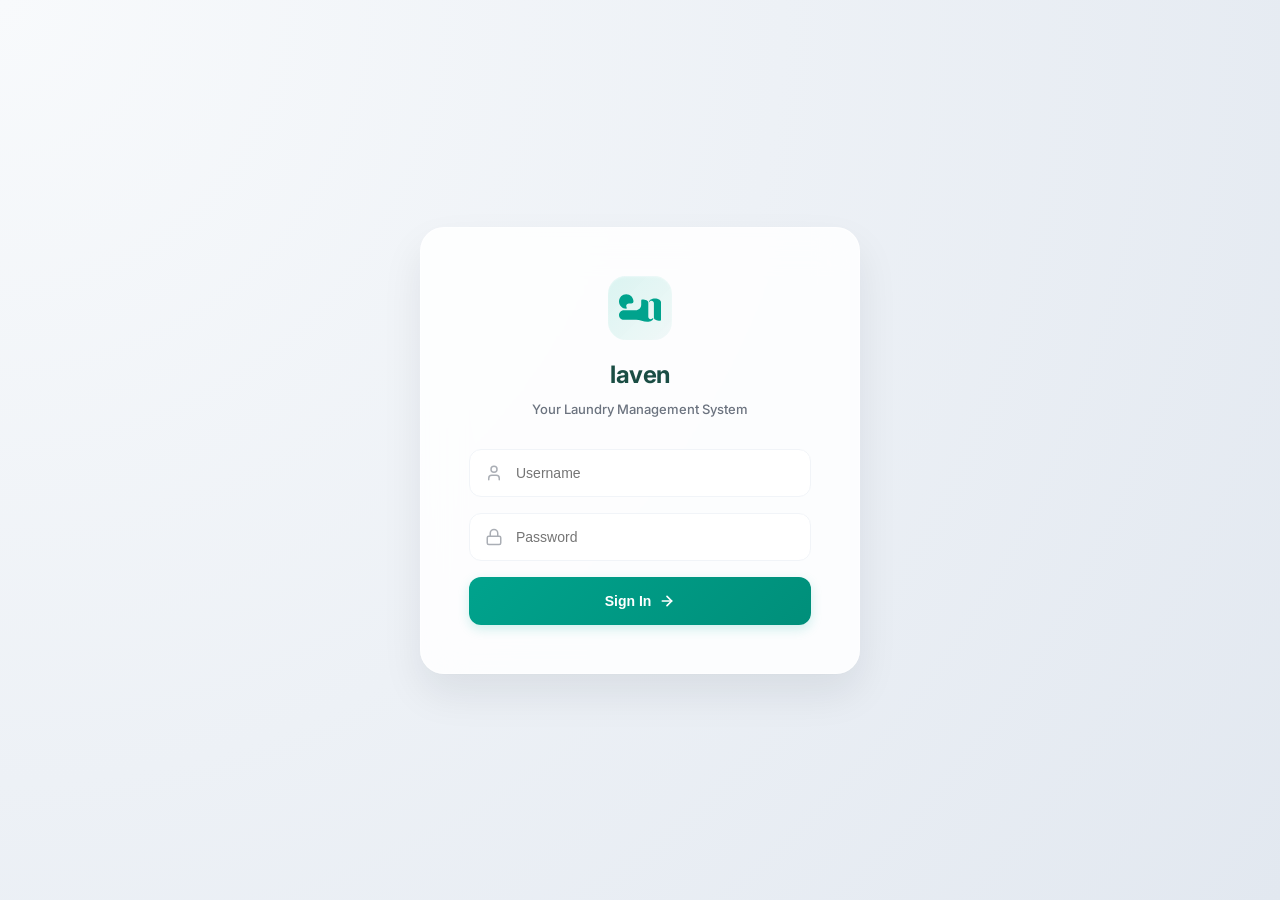
<file: gui/index.html>
<!DOCTYPE html>
<html lang="en">

<head>
    <meta charset="UTF-8">
    <meta name="viewport" content="width=device-width, initial-scale=1.0">
    <title>laven</title>

    <!-- 
        STYLING & THEME 
        Core CSS architecture split for maintainability.
    -->
    <link rel="stylesheet" href="css/globals.css">
    <link rel="stylesheet" href="css/layout.css">
    <link rel="stylesheet" href="css/dashboard.css">
    <link rel="stylesheet" href="css/modals.css">
    <link rel="stylesheet" href="css/tables.css">

    <!-- 
        EXTERNAL RESOURCES (FONTS & ICONS)
        To run offline:
        1. Download fonts in globals.css instructions.
        2. Download Lucide Icons: https://unpkg.com/lucide@latest/dist/lucide.min.js
        3. Replace CDN link with local path: <script src="gui/js/lucide.min.js"></script>
    -->
    <!-- Localized Assets for 100% Offline Capability -->
    <script src="assets/js/lucide.min.js"></script>
    <script>
        // Fallback if CDN fails
        if (!window.lucide) {
            console.error('Lucide CDN failed to load');
            // Create simple icon fallbacks
            window.lucide = {
                createIcons: () => {
                    console.log('Using icon fallbacks');
                    document.querySelectorAll('[data-lucide]').forEach(el => {
                        const iconName = el.getAttribute('data-lucide');
                        el.innerHTML = getIconFallback(iconName);
                    });
                }
            };
        }

        function getIconFallback(name) {
            const fallbacks = {
                'layout-dashboard': '📊',
                'shopping-bag': '🛍️',
                'badge-plus': '➕',
                'users': '👥',
                'id-card': '🆔',
                'circle-dollar-sign': '💰',
                'plus': '+',
                'edit-2': '✏️',
                'trash-2': '🗑️',
                'chevron-left': '←',
                'chevron-down': '↓'
            };
            return fallbacks[name] || '•';
        }
    </script>
</head>

<body>
    <div class="app-container">
        <!-- Sidebar -->
        <aside class="sidebar" id="sidebar">
            <div class="logo-section">
                <div class="logo-group">
                    <div class="logo-icon" style="background: none; border-radius: 0; min-width: 32px; width: 32px; height: 21px; display: flex; align-items: center; justify-content: center;">
                        <svg width="32" height="21" viewBox="0 0 87 57" fill="none" xmlns="http://www.w3.org/2000/svg" style="width: 100%; height: auto;">
                            <path d="M48.2061 11C55.1093 11.0001 60.7057 13.702 60.7061 17.0352C60.7061 17.2391 60.6842 17.4404 60.6429 17.639C60.6358 17.6732 60.6473 17.7085 60.674 17.731C60.6946 17.7485 60.7061 17.7742 60.7061 17.8012V46.5566C60.7062 49.399 63.0102 51.7029 65.8525 51.7031C67.6535 51.7031 69.2387 50.7783 70.1585 49.3776C70.4029 49.0055 71 49.0508 71 49.4961C71 53.6402 65.4036 57 58.5 57C50.8194 57 43.0461 53 35.3655 53H10C4.47715 53 0 48.5228 0 43C0 37.4772 4.47715 33 10 33H34.5784C40.8864 33 46 27.8864 46 21.5784V13.3055C46 12.0561 46.9567 11 48.2061 11ZM74.5 9C81.4036 9 87 12.4328 87 16.667C87 17.2227 86.9751 17.7808 86.9948 18.3362C86.9982 18.433 87 18.5303 87 18.6279V52.6924C87 53.9425 86.044 55 84.7939 55C77.8904 55 72.2939 52.2388 72.2939 48.833C72.294 48.6355 72.3135 48.4403 72.3506 48.2477C72.3564 48.2177 72.346 48.1869 72.3226 48.1673C72.3042 48.1518 72.2939 48.1288 72.2939 48.1047V18.5586C72.2938 15.7162 69.9898 13.4123 67.1475 13.4121C64.961 13.4121 63.0928 14.7752 62.3469 16.6982C62.2753 16.8828 62 16.865 62 16.667C62 12.4328 67.5964 9 74.5 9ZM15 0C23.2843 0 30 6.71573 30 15C30 17.3919 27.8022 19 25.4103 19H20.5C17.4624 19 15 21.4624 15 24.5C15 25.5654 15.3031 26.5597 15.8277 27.4017C16.3966 28.3148 16.0758 30 15 30C6.71573 30 0 23.2843 0 15C0 6.71573 6.71573 0 15 0Z" fill="var(--primary, #005234)"/>
                        </svg>
                    </div>
                    <h1 class="logo-text">laven</h1>
                </div>
                <button class="sidebar-toggle"
                    onclick="document.getElementById('sidebar').classList.toggle('collapsed')">
                    <i data-lucide="chevron-left"></i>
                </button>
            </div>

            <nav class="nav-menu">
                <a href="#" class="nav-item active" onclick="loadView('dashboard', this)">
                    <i data-lucide="layout-dashboard"></i>
                    <span class="nav-label">Dashboard</span>
                    <div class="tooltip">Dashboard</div>
                </a>
                <a href="#" class="nav-item" onclick="loadView('orders', this)">
                    <i data-lucide="shopping-bag"></i>
                    <span class="nav-label">Orders</span>
                    <div class="tooltip">Orders</div>
                </a>
                <a href="#" class="nav-item" onclick="loadView('services', this)">
                    <i data-lucide="badge-plus"></i>
                    <span class="nav-label">Services & Add-ons</span>
                    <div class="tooltip">Services</div>
                </a>
                <a href="#" class="nav-item" onclick="loadView('customers', this)">
                    <i data-lucide="users"></i>
                    <span class="nav-label">Customers</span>
                    <div class="tooltip">Customers</div>
                </a>
                <a href="#" class="nav-item" onclick="loadView('employees', this)">
                    <i data-lucide="id-card"></i>
                    <span class="nav-label">Employees</span>
                    <div class="tooltip">Employees</div>
                </a>
                <a href="#" class="nav-item" onclick="loadView('revenue', this)">
                    <i data-lucide="circle-dollar-sign"></i>
                    <span class="nav-label">Revenue</span>
                    <div class="tooltip">Revenue & Payments</div>
                </a>
            </nav>
            <div class="sidebar-footer" style="margin-top: auto; padding: 0 16px;">
                <a href="#" id="sidebarResetBtn" class="nav-item reset-btn-item" onclick="triggerDatabaseReset()" style="display: none; gap: 12px; color: var(--danger); transition: all 0.2s ease;">
                    <i data-lucide="rotate-ccw" style="color: var(--danger);"></i>
                    <span class="nav-label" style="color: var(--danger); font-weight: 600;">Reset Database</span>
                    <div class="tooltip" style="background: var(--danger); color: white;">Reset Database</div>
                </a>
            </div>
        </aside>

        <!-- Main Content -->
        <main class="main-content">
            <!-- Header -->
            <header class="header">
                <div class="user-profile" id="userProfileDropdownTrigger" onclick="toggleProfileDropdown(event)"
                    style="position: relative; cursor: pointer; user-select: none;">
                    <img src="data:image/svg+xml;utf8,&lt;svg xmlns='http://www.w3.org/2000/svg' viewBox='0 0 100 100'&gt;&lt;circle cx='50' cy='50' r='50' fill='%2300A38D'/&gt;&lt;text x='50' y='58' font-family='sans-serif' font-size='44' font-weight='700' fill='%23ffffff' text-anchor='middle' dominant-baseline='middle'&gt;A&lt;/text&gt;&lt;/svg&gt;"
                        alt="Avatar" class="avatar" id="headerAvatar">
                    <span class="user-name" id="headerUsername">Sean Gabor</span>
                    <i data-lucide="chevron-down" id="headerChevron"></i>

                    <!-- Profile dropdown -->
                    <div id="profileDropdown" class="profile-dropdown"
                        style="display: none; position: absolute; top: calc(100% + 10px); right: 0; background: #ffffff; border-radius: 12px; border: 1px solid var(--border-color); box-shadow: var(--shadow-md); padding: 6px; min-width: 160px; z-index: 999999;">
                        <div class="profile-dropdown-user-info"
                            style="padding: 10px 12px 6px; display: flex; flex-direction: column; gap: 2px;">
                            <span class="profile-dropdown-role" id="dropdownRoleText"
                                style="font-size: 11px; font-weight: 600; text-transform: uppercase; color: var(--primary); letter-spacing: 0.5px;">Owner</span>
                        </div>
                        <div style="height: 1px; background: var(--border-color); margin: 6px 0;"></div>
                        <button class="profile-dropdown-item logout" onclick="triggerAppLogout(event)"
                            style="width: 100%; border: none; background: none; display: flex; align-items: center; gap: 8px; padding: 10px 12px; font-size: 12px; font-weight: 500; color: #f43f5e; border-radius: 8px; cursor: pointer; text-align: left; transition: background 0.2s;">
                            <i data-lucide="log-out" style="width: 14px; height: 14px; stroke-width: 2.5;"></i>
                            Sign Out
                        </button>
                    </div>
                </div>
            </header>

            <!-- Dynamic Content Box -->
            <div id="view-container">
                <!-- gui/views/*.html loads here -->
            </div>
        </main>
    </div>

    <!-- Login Portal Overlay -->
    <div id="login-overlay"
        style="display: none; position: fixed; inset: 0; background: radial-gradient(circle at top left, #f8fafc, #e2e8f0); z-index: 9999999; display: flex; align-items: center; justify-content: center; font-family: inherit;">
        <div class="login-box-container"
            style="background: rgba(255, 255, 255, 0.85); backdrop-filter: blur(20px); -webkit-backdrop-filter: blur(20px); border: 1px solid rgba(255, 255, 255, 0.5); padding: 48px; border-radius: 24px; box-shadow: 0 20px 40px rgba(15, 23, 42, 0.08), 0 1px 3px rgba(15, 23, 42, 0.02); width: 100%; max-width: 440px; display: flex; flex-direction: column; gap: 32px; text-align: center; animation: fadeIn 0.4s ease forwards;">

            <div class="login-header-group"
                style="display: flex; flex-direction: column; align-items: center; gap: 12px;">
                <div class="login-sparkle-glow"
                    style="width: 64px; height: 64px; border-radius: 18px; background: linear-gradient(135deg, rgba(20, 184, 166, 0.15), rgba(13, 148, 136, 0.05)); display: flex; align-items: center; justify-content: center; box-shadow: inset 0 1px 2px rgba(255,255,255,0.4); margin-bottom: 8px;">
                    <svg width="42" height="28" viewBox="0 0 87 57" fill="none" xmlns="http://www.w3.org/2000/svg">
                        <path d="M48.2061 11C55.1093 11.0001 60.7057 13.702 60.7061 17.0352C60.7061 17.2391 60.6842 17.4404 60.6429 17.639C60.6358 17.6732 60.6473 17.7085 60.674 17.731C60.6946 17.7485 60.7061 17.7742 60.7061 17.8012V46.5566C60.7062 49.399 63.0102 51.7029 65.8525 51.7031C67.6535 51.7031 69.2387 50.7783 70.1585 49.3776C70.4029 49.0055 71 49.0508 71 49.4961C71 53.6402 65.4036 57 58.5 57C50.8194 57 43.0461 53 35.3655 53H10C4.47715 53 0 48.5228 0 43C0 37.4772 4.47715 33 10 33H34.5784C40.8864 33 46 27.8864 46 21.5784V13.3055C46 12.0561 46.9567 11 48.2061 11ZM74.5 9C81.4036 9 87 12.4328 87 16.667C87 17.2227 86.9751 17.7808 86.9948 18.3362C86.9982 18.433 87 18.5303 87 18.6279V52.6924C87 53.9425 86.044 55 84.7939 55C77.8904 55 72.2939 52.2388 72.2939 48.833C72.294 48.6355 72.3135 48.4403 72.3506 48.2477C72.3564 48.2177 72.346 48.1869 72.3226 48.1673C72.3042 48.1518 72.2939 48.1288 72.2939 48.1047V18.5586C72.2938 15.7162 69.9898 13.4123 67.1475 13.4121C64.961 13.4121 63.0928 14.7752 62.3469 16.6982C62.2753 16.8828 62 16.865 62 16.667C62 12.4328 67.5964 9 74.5 9ZM15 0C23.2843 0 30 6.71573 30 15C30 17.3919 27.8022 19 25.4103 19H20.5C17.4624 19 15 21.4624 15 24.5C15 25.5654 15.3031 26.5597 15.8277 27.4017C16.3966 28.3148 16.0758 30 15 30C6.71573 30 0 23.2843 0 15C0 6.71573 6.71573 0 15 0Z" fill="var(--primary, #005234)"/>
                    </svg>
                </div>
                <h2
                    style="font-size: 24px; font-weight: 700; color: var(--text-heading); margin: 0; letter-spacing: -0.5px;">
                    laven</h2>
                <p style="font-size: 13px; font-weight: 500; color: var(--text-main); opacity: 0.7; margin: 0;">Your
                    Laundry Management System</p>
            </div>

            <div class="login-input-fields" style="display: flex; flex-direction: column; gap: 16px;">
                <div class="login-input-wrapper" style="position: relative; display: flex; align-items: center;">
                    <i data-lucide="user"
                        style="position: absolute; left: 16px; width: 18px; height: 18px; color: var(--text-main); opacity: 0.4;"></i>
                    <input type="text" id="loginUsername" placeholder="Username" autocomplete="off"
                        onkeypress="handleLoginEnter(event)"
                        style="width: 100%; height: 48px; border: 1px solid var(--border-color); border-radius: 12px; padding: 0 16px 0 46px; font-size: 14px; font-weight: 500; color: var(--text-heading); background: #ffffff; outline: none; transition: all 0.2s;">
                </div>
                <div class="login-input-wrapper" style="position: relative; display: flex; align-items: center;">
                    <i data-lucide="lock"
                        style="position: absolute; left: 16px; width: 18px; height: 18px; color: var(--text-main); opacity: 0.4;"></i>
                    <input type="password" id="loginPassword" placeholder="Password"
                        onkeypress="handleLoginEnter(event)"
                        style="width: 100%; height: 48px; border: 1px solid var(--border-color); border-radius: 12px; padding: 0 16px 0 46px; font-size: 14px; font-weight: 500; color: var(--text-heading); background: #ffffff; outline: none; transition: all 0.2s;">
                </div>
                <button class="btn-login-action" onclick="submitAppLogin()"
                    style="width: 100%; height: 48px; border: none; border-radius: 12px; background: linear-gradient(135deg, var(--primary), var(--primary-hover)); color: #ffffff; font-size: 14px; font-weight: 600; cursor: pointer; display: flex; align-items: center; justify-content: center; gap: 8px; box-shadow: 0 4px 12px rgba(20, 184, 166, 0.2); transition: all 0.2s;">
                    Sign In <i data-lucide="arrow-right" style="width: 16px; height: 16px; stroke-width: 2.5;"></i>
                </button>
            </div>
        </div>
    </div>

    <!-- Modals Container -->
    <div id="modal-container">
        <!-- Add Order Modal -->
        <div id="add-order-modal-mount"></div>
        <!-- View Order Modal -->
        <div id="view-order-modal-mount"></div>
        <!-- Customer Modal -->
        <div id="customer-modal-mount"></div>
        <!-- Employee Modal -->
        <div id="employee-modal-mount"></div>
        <!-- Update Status Modal -->
        <div id="update-status-modal-mount"></div>
        <!-- Payment Overview Modal -->
        <div id="payment-overview-modal-mount"></div>
        <!-- New Item Modal (Services & Addons) -->
        <div id="new-item-modal-mount"></div>
        <!-- Delete Confirm Modal -->
        <div id="delete-confirm-modal-mount"></div>
    </div>

    <script src="js/core/ui.js"></script>
    <script src="js/core/router.js"></script>
    <script src="js/views/dashboard.js"></script>
    <script src="js/views/orders.js"></script>
    <script src="js/views/customers.js"></script>
    <script src="js/views/employees.js"></script>
    <script src="js/views/services.js"></script>
    <script src="js/views/revenue.js"></script>
    <script src="js/main.js"></script>
</body>

</html>
</file>
<file: gui/css/globals.css>
:root {
    /* Brand Colors */
    --primary: #00A38D;
    --primary-hover: #008f7a;
    --primary-light: #E6F7F4;
    --primary-dark: #1A4D44;

    /* Layout Colors */
    --sidebar-bg: #FFFFFF;
    --main-bg: #F8FAFB;
    --surface-bg: #FFFFFF;

    /* Typography Colors */
    --text-main: #2D3748;
    --text-heading: #1A4D44;
    --text-muted: #A0AEC0;

    /* Border & Interaction Colors */
    --border-color: #F1F4F8;
    --border-hover: #E2E8F0;

    /* Status Colors */
    --pending-bg: #FFEBEB;
    --pending-text: #FF4D4D;
    --progress-bg: #FFF4E5;
    --progress-text: #FF9F1A;
    --ready-bg: #E6F7F4;
    --ready-text: #00A38D;
    --claimed-bg: #EBF5FF;
    --claimed-text: #3B82F6;

    /* Differentiated Payment Status Colors (Improvised financial ledger theme: Red, Ochre, Teal) */
    --payment-unpaid-bg: #FEF2F2;
    --payment-unpaid-text: #EF4444;
    --payment-unpaid-border: #FCA5A5;

    --payment-partial-bg: #FFFBEB;
    --payment-partial-text: #D97706;
    --payment-partial-border: #FDE68A;

    --payment-paid-bg: #F0FDFA;
    --payment-paid-text: #0D9488;
    --payment-paid-border: #99F6E4;

    /* Differentiated Order Status Colors (Workflow theme: Red, Orange, Green, Blue, Gray) */
    --order-pending-bg: #FEF2F2;
    --order-pending-text: #EF4444;
    --order-progress-bg: #FFF7ED;
    --order-progress-text: #F97316;
    --order-ready-bg: #ECFDF5;
    --order-ready-text: #10B981;
    --order-claimed-bg: #EFF6FF;
    --order-claimed-text: #3B82F6;
    --order-cancelled-bg: #F1F5F9;
    --order-cancelled-text: #64748B;

    /* Functional Colors */
    --danger: #FF4D4D;
    --danger-light: #FEF2F2;
    --danger-dark: #DC2626;
    --info: #3B82F6;
    --info-light: #EEF2FF;
    --success: #166534;
    --success-light: #F0FDF4;
    --success-border: #DCFCE7;

    /* Transitions & Shadows */
    --card-shadow: 0 10px 15px -3px rgba(0, 0, 0, 0.04), 0 4px 6px -2px rgba(0, 0, 0, 0.02);
    --modal-shadow: 0 25px 50px -12px rgba(0, 0, 0, 0.25);
    --dropdown-shadow: 0 10px 25px -5px rgba(0, 0, 0, 0.1);
    --transition-standard: all 0.3s cubic-bezier(0.4, 0, 0.2, 1);
    --transition-snappy: all 0.2s ease-in-out;
}

/* 
   RESOURCES & FONTS
   To run offline:
   1. Download 'Inter' font from Google Fonts.
   2. Place .woff2 files in /gui/fonts/ folder.
   3. Uncomment and update the @font-face block below.
*/

@font-face {
    font-family: 'Inter';
    src: url('../assets/fonts/Inter-VariableFont_opsz,wght.ttf') format('truetype');
    font-weight: 100 900;
    font-style: normal;
    font-display: swap;
}

* {
    margin: 0;
    padding: 0;
    box-sizing: border-box;
}

body {
    font-family: 'Inter', system-ui, -apple-system, sans-serif;
    color: var(--text-main);
    background-color: var(--main-bg);
}

.hidden {
    display: none !important;
}

.hidden-value {
    filter: blur(8px);
    user-select: none;
    pointer-events: none;
}

/* Role-based access control hides admin actions from staff users */
body.role-staff .admin-only-action {
    display: none !important;
}

@keyframes fadeIn {
    from {
        opacity: 0;
        transform: translateY(10px);
    }

    to {
        opacity: 1;
        transform: translateY(0);
    }
}

@keyframes slideIn {
    from {
        opacity: 0;
        transform: translateX(50px);
    }

    to {
        opacity: 1;
        transform: translateX(0);
    }
}

@keyframes slideOut {
    from {
        opacity: 1;
        transform: translateX(0);
    }

    to {
        opacity: 0;
        transform: translateX(50px);
    }
}

/* Scrollbar styling */
::-webkit-scrollbar {
    width: 6px;
    height: 6px;
}

::-webkit-scrollbar-track {
    background: transparent;
}

::-webkit-scrollbar-thumb {
    background: #cbd5e0;
    border-radius: 10px;
}

::-webkit-scrollbar-thumb:hover {
    background: #a0aec0;
}

/* Utilities */
.w-full\! {
    width: 100% !important;
}

.mt-8 {
    margin-top: 32px;
}

.ml-auto\! {
    margin-left: auto !important;
}

.gap-0\! {
    gap: 0 !important;
}

.flex-col {
    flex-direction: column;
}

.items-start {
    align-items: flex-start;
}

.mx-auto {
    margin-left: auto;
    margin-right: auto;
}

.w-5 {
    width: 20px;
}

.h-5 {
    height: 20px;
}

.text-teal-500 {
    color: #00A38D;
}

/* Dropdown System */
.dropdown-container {
    position: relative;
    display: inline-block;
}

.dropdown-menu {
    position: absolute;
    top: calc(100% + 8px);
    right: 0;
    min-width: 160px;
    background: white;
    border: 1px solid var(--border-color);
    border-radius: 12px;
    box-shadow: 0 10px 25px -5px rgba(0, 0, 0, 0.1);
    opacity: 0;
    visibility: hidden;
    transform: translateY(10px);
    transition: all 0.2s cubic-bezier(0.4, 0, 0.2, 1);
    z-index: 1000;
    overflow: hidden;
}

.dropdown-menu.show {
    opacity: 1;
    visibility: visible;
    transform: translateY(0);
}

.dropdown-item {
    padding: 12px 16px;
    font-size: 13px;
    font-weight: 500;
    color: var(--text-main);
    cursor: pointer;
    transition: background 0.2s;
    white-space: nowrap;
}

.dropdown-item:hover {
    background: var(--main-bg);
    color: var(--primary);
}

.dropdown-item:not(:last-child) {
    border-bottom: 1px solid var(--border-color);
}

@keyframes spin {
    from { transform: rotate(0deg); }
    to { transform: rotate(360deg); }
}
.spin, .animate-spin {
    display: inline-block;
    animation: spin 1.5s linear infinite;
}
</file>
<file: gui/css/layout.css>
.app-container {
    display: flex;
    min-height: 100vh;
}

/* Sidebar */
.sidebar {
    width: 256px;
    background: var(--sidebar-bg);
    border-right: 1px solid var(--border-color);
    padding: 24px 0;
    display: flex;
    flex-direction: column;
    position: fixed;
    height: 100vh;
    transition: var(--transition-standard);
    z-index: 100;
}

.sidebar.collapsed {
    width: 80px;
}

.logo-section {
    display: flex;
    align-items: center;
    justify-content: space-between;
    padding: 0 24px;
    margin-bottom: 40px;
    position: relative;
}

.logo-group {
    display: flex;
    align-items: center;
    gap: 12px;
    overflow: hidden;
}

.logo-icon {
    min-width: 32px;
    width: 32px;
    height: 32px;
    background: var(--primary);
    border-radius: 50%;
    color: white;
    display: flex;
    align-items: center;
    justify-content: center;
    font-weight: 700;
    flex-shrink: 0;
}

.logo-text {
    font-size: 20px;
    font-weight: 700;
    color: var(--text-main);
    white-space: nowrap;
    opacity: 1;
    transition: opacity 0.2s ease;
}

.sidebar.collapsed .logo-text {
    opacity: 0;
    pointer-events: none;
}

.sidebar-toggle {
    position: absolute;
    right: -12px;
    top: 50%;
    transform: translateY(-50%);
    width: 24px;
    height: 24px;
    background: white;
    border: 1px solid var(--border-color);
    border-radius: 50%;
    cursor: pointer;
    color: var(--text-muted);
    transition: all 0.3s ease;
    display: flex;
    align-items: center;
    justify-content: center;
    box-shadow: 0 2px 4px rgba(0,0,0,0.05);
    z-index: 101;
}

.sidebar-toggle:hover {
    color: var(--primary);
    background: var(--main-bg);
}

.sidebar.collapsed .sidebar-toggle {
    transform: translateY(-50%) rotate(180deg);
}

.nav-menu {
    display: flex;
    flex-direction: column;
    padding: 0 16px;
    gap: 8px;
}

.nav-item {
    display: flex;
    align-items: center;
    gap: 12px;
    padding: 12px;
    min-height: 44px;
    border-radius: 12px;
    text-decoration: none;
    color: var(--text-muted);
    font-size: 14px;
    font-weight: 500;
    transition: all 0.2s ease;
    position: relative;
    overflow: visible;
}

.sidebar.collapsed .nav-item {
    justify-content: center;
    padding: 12px 0;
}

.nav-label {
    white-space: nowrap;
    opacity: 1;
    transition: opacity 0.2s ease;
}

.sidebar.collapsed .nav-label {
    position: absolute;
    visibility: hidden;
    opacity: 0;
}

.nav-item i {
    min-width: 20px;
    width: 20px;
    height: 20px;
    flex-shrink: 0;
}

.nav-item.active {
    background: var(--primary);
    color: white;
    box-shadow: 0 10px 20px -5px rgba(0, 163, 141, 0.3);
}

.nav-item:not(.active):hover {
    background: var(--main-bg);
    color: var(--primary);
}

.tooltip {
    position: absolute;
    left: 100%;
    margin-left: 10px;
    background: var(--text-main);
    color: white;
    padding: 4px 12px;
    border-radius: 6px;
    font-size: 12px;
    opacity: 0;
    pointer-events: none;
    transition: opacity 0.2s;
    white-space: nowrap;
    z-index: 1000;
}

.sidebar.collapsed .nav-item:hover .tooltip {
    opacity: 1;
}

/* Main Content */
.main-content {
    flex: 1;
    margin-left: 256px;
    width: calc(100% - 256px);
    display: flex;
    flex-direction: column;
    padding-top: 80px; /* Account for fixed header */
    transition: margin-left 0.3s cubic-bezier(0.4, 0, 0.2, 1), width 0.3s cubic-bezier(0.4, 0, 0.2, 1);
}

.sidebar.collapsed + .main-content {
    margin-left: 80px;
    width: calc(100% - 80px);
}

.sidebar.collapsed + .main-content .header {
    padding-left: 80px;
}

.header {
    height: 80px;
    background: white;
    border-bottom: 1px solid var(--border-color);
    display: flex;
    align-items: center;
    justify-content: flex-end;
    padding: 0 40px;
    padding-left: 256px;
    position: fixed;
    top: 0;
    left: 0;
    right: 0;
    width: 100%;
    z-index: 90;
    transition: padding-left 0.3s cubic-bezier(0.4, 0, 0.2, 1);
}

.user-profile {
    display: flex;
    align-items: center;
    gap: 12px;
    padding: 8px 16px;
    border: 1px solid var(--border-color);
    border-radius: 16px;
    cursor: pointer;
    transition: background 0.2s;
}

.user-profile:hover {
    background: var(--main-bg);
}

.avatar {
    width: 32px;
    height: 32px;
    border-radius: 50%;
}

.user-name {
    font-size: 14px;
    font-weight: 600;
}
</file>
<file: gui/css/dashboard.css>
.dashboard-wrapper {
    padding: 40px;
    max-width: 1200px;
    margin: 0 auto;
    width: 100%;
}

.dashboard-header {
    display: flex;
    justify-content: space-between;
    align-items: flex-end;
    margin-bottom: 32px;
}

.page-title {
    font-size: 32px;
    font-weight: 700;
}

.time-widget {
    text-align: right;
}

.time-widget .date {
    display: block;
    font-size: 14px;
    color: var(--text-muted);
    font-weight: 500;
    margin-bottom: 4px;
}

.time-widget .time {
    font-size: 32px;
    font-weight: 700;
}

/* Orders Section */
.orders-section {
    margin-bottom: 32px;
}

.section-header {
    display: flex;
    justify-content: space-between;
    align-items: center;
    margin-bottom: 20px;
}

.section-title {
    color: var(--primary);
    font-size: 18px;
    font-weight: 700;
}

.view-all {
    text-decoration: none;
    color: var(--text-main);
    font-size: 14px;
    font-weight: 700;
    transition: var(--transition-snappy);
    padding: 6px 12px;
    border-radius: 10px;
}

.view-all:hover {
    color: var(--primary);
    background: var(--surface-bg);
    box-shadow: 0 4px 12px rgba(0,0,0,0.05);
}

.orders-layout {
    display: flex;
    gap: 20px;
    align-items: stretch;
}

.add-order-btn-fixed {
    width: 160px;
    min-width: 160px;
    background: var(--surface-bg);
    border: 1px solid var(--border-color);
    border-radius: 20px;
    display: flex;
    align-items: center;
    justify-content: center;
    cursor: pointer;
    transition: var(--transition-snappy);
    box-shadow: var(--card-shadow);
}

.add-order-btn-fixed:hover {
    background: rgba(0, 163, 141, 0.05);
    border-color: var(--primary);
}

.plus-border {
    width: 48px;
    height: 48px;
    border: 2px dashed var(--primary);
    border-radius: 50%;
    color: var(--primary);
    display: flex;
    align-items: center;
    justify-content: center;
    transition: transform 0.2s cubic-bezier(0.175, 0.885, 0.32, 1.275);
}

.add-order-btn-fixed:hover .plus-border {
    transform: scale(1.1);
}

.orders-scroll-wrapper {
    flex: 1;
    position: relative;
    overflow: hidden;
    padding: 0 10px;
}

.scroll-btn {
    position: absolute;
    top: 50%;
    transform: translateY(-50%);
    width: 32px;
    height: 32px;
    background: var(--surface-bg);
    border: 1px solid var(--border-color);
    border-radius: 50%;
    display: flex;
    align-items: center;
    justify-content: center;
    color: var(--text-muted);
    cursor: pointer;
    box-shadow: 0 2px 8px rgba(0,0,0,0.1);
    z-index: 5;
    transition: var(--transition-snappy);
    opacity: 0;
}

.orders-scroll-wrapper:hover .scroll-btn {
    opacity: 1;
}

.scroll-btn:hover {
    color: var(--primary);
    background: var(--main-bg);
}

.scroll-btn.prev { left: 0; }
.scroll-btn.next { right: 0; }

.orders-scroll-container {
    flex: 1;
    overflow-x: auto;
    padding: 10px 0 20px 0;
    scrollbar-width: none;
    cursor: grab;
    user-select: none;
}

.orders-scroll-container::-webkit-scrollbar {
    display: none;
}

.orders-scroll-container:active,
.orders-scroll-container.active-drag {
    cursor: grabbing;
}

.orders-list {
    display: flex;
    gap: 20px;
}

.order-card {
    min-width: 240px;
    background: var(--surface-bg);
    border-radius: 20px;
    border: 1px solid var(--border-color);
    padding: 20px;
    box-shadow: var(--card-shadow);
    transition: var(--transition-snappy);
    cursor: pointer;
}

.order-card:hover {
    transform: translateY(-4px);
    box-shadow: 0 15px 30px -10px rgba(0, 0, 0, 0.08);
}

.card-header {
    display: flex;
    justify-content: space-between;
    align-items: center;
    margin-bottom: 24px;
}

.order-id {
    font-size: 11px;
    color: var(--text-muted);
    font-weight: 600;
}

.status-badge {
    padding: 4px 10px;
    border-radius: 999px; /* Differentiated Pill Shape */
    font-size: 10px;
    font-weight: 700;
    text-transform: uppercase;
}

.status-badge.pending { background: var(--order-pending-bg); color: var(--order-pending-text); }
.status-badge.progress { background: var(--order-progress-bg); color: var(--order-progress-text); }
.status-badge.done { background: var(--order-ready-bg); color: var(--order-ready-text); }
.status-badge.claimed { background: var(--order-claimed-bg); color: var(--order-claimed-text); }

.order-date { display: block; font-size: 10px; color: var(--text-muted); margin-bottom: 4px; }
.customer-name { font-weight: 700; margin-bottom: 16px; }

.card-footer {
    display: flex;
    justify-content: space-between;
    align-items: flex-end;
    margin-bottom: 16px;
}

.service-details { font-size: 12px; color: var(--text-muted); line-height: 1.4; width: 60%; }
.order-price { font-weight: 700; font-size: 14px; }

.update-btn {
    width: 100%;
    padding: 10px;
    border: none;
    border-top: 1px solid var(--border-color);
    background: transparent;
    color: var(--primary);
    font-size: 12px;
    font-weight: 700;
    cursor: pointer;
    transition: background 0.2s;
}

.update-btn:hover { background: var(--main-bg); }

/* Stats Grid */
.stats-grid {
    display: grid;
    grid-template-columns: repeat(3, 1fr);
    gap: 24px;
}

.metric-card {
    padding: 24px;
    border-radius: 24px;
    margin-bottom: 24px;
    box-shadow: var(--card-shadow);
    position: relative;
    display: flex;
    flex-direction: column;
    justify-content: space-between;
}

.metric-card.primary { background: var(--primary); color: white; }
.metric-card.white { background: var(--surface-bg); color: var(--text-main); }

.metric-header {
    display: flex;
    justify-content: space-between;
    align-items: center;
    margin-bottom: 16px;
}

.metric-label { font-size: 14px; font-weight: 500; opacity: 0.8; }
.metric-card.white .metric-label { color: var(--primary); opacity: 1; }

.dropdown-filter {
    font-size: 10px;
    font-weight: 600;
    padding: 6px 14px;
    border-radius: 100px;
    display: flex;
    align-items: center;
    gap: 6px;
    cursor: pointer;
    transition: var(--transition-snappy);
    border: 1px solid transparent;
}

.metric-card.primary .dropdown-filter {
    background: rgba(255, 255, 255, 0.1);
    border: 1px solid rgba(255, 255, 255, 0.2);
    color: white;
}

.metric-card.white .dropdown-filter,
.chart-card .dropdown-filter {
    background: var(--main-bg);
    border: 1px solid var(--border-color);
    color: var(--text-muted);
}

.metric-value {
    display: flex;
    align-items: center;
    justify-content: space-between;
    font-size: 32px;
    font-weight: 700;
}

.toggle-visibility {
    background: transparent;
    border: none;
    cursor: pointer;
    display: flex;
    align-items: center;
    justify-content: center;
    padding: 4px;
    border-radius: 6px;
    transition: var(--transition-snappy);
    color: inherit;
}

.metric-card.primary .toggle-visibility {
    color: rgba(255, 255, 255, 0.5);
}

.status-card {
    background: var(--surface-bg);
    border-radius: 24px;
    padding: 24px;
    box-shadow: var(--card-shadow);
    display: flex;
    flex-direction: column;
    justify-content: space-around;
}

.mini-stat { display: flex; align-items: center; gap: 16px; }
.mini-stat[style*="cursor: pointer"] {
    transition: var(--transition-snappy);
    padding: 8px 12px;
    border-radius: 16px;
    margin: 0 -12px;
}
.mini-stat[style*="cursor: pointer"]:hover {
    background-color: var(--main-bg);
    transform: translateX(4px);
}
.stat-icon { 
    width: 40px; 
    height: 40px; 
    border-radius: 12px; 
    display: flex;
    align-items: center;
    justify-content: center;
    color: white;
}
.stat-icon svg {
    width: 20px;
    height: 20px;
}
.stat-icon.red { background: var(--pending-text); }
.stat-icon.orange { background: var(--progress-text); }
.stat-icon.green { background: var(--ready-text); }

.stat-info { display: flex; flex-direction: column; }
.stat-label { font-size: 11px; color: var(--text-muted); font-weight: 500; }
.stat-count { font-size: 18px; font-weight: 700; }

.chart-card {
    background: white;
    border-radius: 24px;
    padding: 24px;
    box-shadow: var(--card-shadow);
    display: flex;
    flex-direction: column;
}

.chart-title { font-size: 14px; font-weight: 700; }

.pie-chart-container { flex: 1; display: flex; align-items: center; justify-content: center; margin: 20px 0; }
.pie-chart {
    width: 140px;
    height: 140px;
    border-radius: 50%;
    background: conic-gradient(var(--primary) 0% 70%, var(--primary-light) 70% 100%);
    display: flex;
    align-items: center;
    justify-content: center;
}
.pie-inner { width: 100px; height: 100px; background: var(--surface-bg); border-radius: 50%; }

.chart-legend { text-align: center; }
.returning-text { color: var(--primary); font-weight: 700; font-size: 14px; }
.new-text { color: var(--info); font-size: 11px; font-weight: 500; }

@media (max-width: 1024px) {
    .stats-grid { grid-template-columns: 1fr; }
}
</file>
<file: gui/css/modals.css>
.modal-overlay {
    position: fixed;
    top: 0;
    left: 0;
    width: 100%;
    height: 100%;
    background: rgba(0, 0, 0, 0.4);
    backdrop-filter: blur(8px);
    display: flex;
    align-items: center;
    justify-content: center;
    z-index: 1000;
    padding: 20px;
    opacity: 0;
    visibility: hidden;
    pointer-events: none;
    transition: all 0.3s cubic-bezier(0.4, 0, 0.2, 1);
}

.modal-overlay.active {
    opacity: 1;
    visibility: visible;
    pointer-events: auto;
}

/* Read-only Modal State */
.modal-overlay.modal-readonly .modal-footer,
.modal-overlay.modal-readonly .edit-section {
    display: none !important;
}

.modal-overlay.modal-readonly .modal-container {
    padding-bottom: 24px;
}

.modal-container {
    background: var(--surface-bg);
    width: 100%;
    max-width: 900px;
    height: 90vh;
    max-height: 900px;
    border-radius: 24px;
    position: relative;
    box-shadow: var(--modal-shadow);
    display: flex;
    flex-direction: column;
    overflow: hidden;
    transform: translateY(20px) scale(0.95);
    transition: all 0.4s cubic-bezier(0.16, 1, 0.3, 1);
}

.modal-overlay.active .modal-container {
    transform: translateY(0) scale(1);
}

.modal-close {
    position: absolute;
    top: 24px;
    right: 24px;
    background: var(--border-color);
    border: none;
    width: 36px;
    height: 36px;
    border-radius: 50%;
    display: flex;
    align-items: center;
    justify-content: center;
    color: var(--text-main);
    cursor: pointer;
    transition: all 0.3s cubic-bezier(0.16, 1, 0.3, 1);
    z-index: 100;
}

.modal-close:hover {
    background: var(--border-hover);
    color: var(--danger);
    transform: rotate(90deg) scale(1.1);
}

.modal-close i {
    width: 20px;
    height: 20px;
}

.modal-step {
    display: none;
    flex-direction: column;
    height: 100%;
    padding: 40px;
    overflow: hidden;
}

.modal-step.active {
    display: flex;
    animation: fadeIn 0.3s ease;
}

.modal-body {
    flex: 1;
    display: flex;
    gap: 40px;
    overflow-y: auto;
    padding-right: 10px;
    padding-bottom: 100px; /* Space for dropdowns at the bottom */
}

.modal-title {
    font-size: 24px;
    font-weight: 700;
    color: var(--text-heading);
    margin-bottom: 24px;
}

/* Services & Add-ons */
.services-column {
    flex: 2;
}

.addons-column {
    flex: 1;
    background: var(--main-bg);
    padding: 24px;
    border-radius: 20px;
}

.addons-list {
    max-height: 450px;
    overflow-y: auto;
    padding-right: 5px;
}

.load-selector {
    background: var(--primary-light);
    display: flex;
    justify-content: space-between;
    align-items: center;
    padding: 16px 24px;
    border-radius: 12px;
    margin-bottom: 24px;
}

.load-info {
    display: flex;
    align-items: center;
    gap: 12px;
    color: #1a4d44;
    font-weight: 600;
}

.counter {
    display: flex;
    align-items: center;
    gap: 15px;
}

.counter button {
    width: 32px;
    height: 32px;
    border-radius: 50%;
    border: none;
    background: white;
    box-shadow: 0 2px 4px rgba(0,0,0,0.05);
    cursor: pointer;
    font-weight: 700;
    font-size: 18px;
    display: flex;
    align-items: center;
    justify-content: center;
    transition: all 0.2s;
    color: #1a4d44;
}

.counter button:hover {
    background: #f1f4f8;
    transform: scale(1.1);
}

.counter span {
    font-weight: 700;
    font-size: 18px;
    color: #1a4d44;
    min-width: 20px;
    text-align: center;
}

.counter.mini button {
    width: 24px;
    height: 24px;
    font-size: 14px;
}

.counter.mini span {
    font-size: 14px;
}

.services-grid {
    display: grid;
    grid-template-columns: repeat(2, 1fr);
    gap: 20px;
    max-height: 400px;
    overflow-y: auto;
    padding-right: 10px;
}

.service-select-card {
    padding: 30px 20px;
    background: var(--surface-bg);
    border: 1px solid var(--border-color);
    border-radius: 20px;
    text-align: center;
    cursor: pointer;
    transition: var(--transition-snappy);
}

.service-select-card i {
    width: 64px;
    height: 64px;
    margin-bottom: 16px;
    color: var(--text-main);
    stroke-width: 1.5;
}

.service-select-card.active {
    background: var(--primary-light);
    border-color: var(--primary);
    box-shadow: 0 10px 25px -5px rgba(0, 163, 141, 0.1);
}

.service-select-card.active i {
    color: var(--primary);
}

.service-name {
    font-weight: 700;
    font-size: 20px;
    color: var(--text-heading);
    margin-bottom: 4px;
}

.service-price {
    font-size: 14px;
    font-weight: 600;
    color: var(--text-muted);
}

.addon-item {
    display: flex;
    align-items: center;
    gap: 15px;
    padding: 16px;
    background: var(--primary-light);
    border-radius: 16px;
    margin-bottom: 16px;
}

.addon-info {
    flex: 1;
}

.addon-name {
    font-size: 14px;
    font-weight: 700;
    color: var(--text-heading);
    margin-bottom: 2px;
}

.addon-price {
    font-size: 12px;
    font-weight: 500;
    color: var(--text-heading);
    opacity: 0.6;
}

/* Details Step */
.details-layout {
    display: grid;
    grid-template-columns: 1fr 1fr;
    gap: 40px;
}

.details-layout-update {
    display: grid;
    grid-template-columns: 280px 1fr;
    gap: 32px;
}

.modal-input {
    width: 100%;
    padding: 14px 20px;
    background: var(--info-light);
    border: none;
    border-radius: 14px;
    margin-bottom: 20px;
    font-family: inherit;
    font-size: 14px;
    font-weight: 500;
    color: var(--text-heading);
}

.modal-dropdown-trigger {
    width: 100%;
    padding: 14px 20px;
    background: var(--info-light);
    border: 1px solid transparent;
    border-radius: 14px;
    display: flex;
    align-items: center;
    justify-content: space-between;
    font-family: inherit;
    font-size: 14px;
    font-weight: 600;
    color: var(--text-heading);
    cursor: pointer;
    transition: all 0.2s;
}

.modal-dropdown-trigger:hover {
    background: var(--border-hover);
}

.modal-dropdown-trigger.small {
    padding: 10px 20px;
    border-radius: 10px;
    background: #F1F4F8;
    min-width: 150px;
    font-size: 14px;
    font-weight: 700;
}

.modal-dropdown-trigger.xs {
    padding: 8px 16px;
    border-radius: 10px;
    background: #F1F4F8;
    min-width: 130px;
    font-size: 13px;
    font-weight: 600;
}

.modal-input-small {
    padding: 10px 20px;
    border-radius: 10px;
    background: #F1F4F8;
    border: 1px solid transparent;
    min-width: 150px;
    font-size: 14px;
    font-weight: 600;
    color: #1a4d44;
    text-align: center;
    font-family: inherit;
}

.payment-row {
    display: flex;
    justify-content: space-between;
    align-items: center;
    margin-bottom: 24px;
    font-weight: 600;
    color: #4A5568;
}

.price-input {
    background: #F1F4F8;
    padding: 10px 20px;
    border-radius: 10px;
    border: none;
    font-weight: 600;
    font-size: 14px;
    color: #1a4d44;
    min-width: 150px;
    text-align: center;
}

/* Summary Step */
.summary-banner {
    background: var(--primary-light);
    padding: 24px;
    border-radius: 24px;
    font-size: 32px;
    font-weight: 800;
    color: var(--primary-dark);
    text-align: left;
    margin-bottom: 40px;
}

.summary-grid {
    display: grid;
    grid-template-columns: 1.5fr 1fr;
    gap: 32px;
    align-items: start;
}

.summary-table-container {
    background: #F8FAFB;
    border-radius: 20px;
    overflow-y: auto;
    max-height: 400px;
    border: 1px solid #f1f4f8;
}

.summary-table {
    width: 100%;
    border-collapse: separate;
    border-spacing: 0;
}

.summary-table th {
    position: sticky;
    top: 0;
    z-index: 20;
    background: #E2E8F0;
    padding: 12px 24px;
    text-align: center;
    font-size: 14px;
    font-weight: 700;
}

.summary-table th:first-child { text-align: left; }

.summary-table td {
    padding: 12px 24px;
    font-size: 14px;
    font-weight: 600;
    text-align: center;
}

.summary-table td:first-child { text-align: left; }

.table-group-header td {
    background: #FFFFFF;
    font-weight: 700;
    color: #1a4d44;
    padding: 16px 24px;
    font-size: 15px;
}

.table-total td {
    background: #FFFFFF;
    border-top: 2px solid #E2E8F0;
    font-weight: 800;
    padding: 24px;
    font-size: 18px;
    color: #1a4d44;
}

.summary-details {
    display: flex;
    flex-direction: column;
    gap: 24px;
}

.summary-info-block {
    background: #F8FAFC;
    border: 1px solid var(--border-color);
    border-radius: 12px;
    padding: 20px;
    display: flex;
    flex-direction: column;
    gap: 4px;
}

.info-block-title {
    font-size: 11px;
    font-weight: 700;
    margin-bottom: 12px;
    color: var(--text-muted);
    text-transform: uppercase;
    letter-spacing: 0.8px;
    display: flex;
    align-items: center;
    gap: 8px;
}

.status-dot {
    width: 8px;
    height: 8px;
    border-radius: 50%;
    display: inline-block;
    margin-right: 8px;
}

.info-row {
    display: flex;
    align-items: center;
    gap: 12px;
    margin-bottom: 12px;
}

.info-label {
    font-size: 14px;
    font-weight: 600;
    color: #4A5568;
    min-width: 100px;
}

.info-tag {
    background: #EEF2FF;
    padding: 6px 14px;
    border-radius: 8px;
    font-size: 14px;
    font-weight: 700;
    color: #1a4d44;
}

.info-tag.status-tag {
    display: inline-flex !important;
    align-items: center !important;
    justify-content: center !important;
    border-radius: 6px !important;
    font-size: 11px !important;
    font-weight: 700 !important;
    padding: 6px 14px !important;
    letter-spacing: 0.5px !important;
    text-transform: uppercase !important;
}

.info-tag.status-tag::before {
    content: '';
    display: inline-block;
    width: 6px;
    height: 6px;
    border-radius: 50%;
    background-color: currentColor;
    margin-right: 6px;
    flex-shrink: 0;
}

.info-tag.status-tag.paid,
.info-tag.status-tag[data-status="Paid"],
.info-tag.status-tag[data-status="Fully Paid"] {
    background-color: var(--payment-paid-bg) !important;
    color: var(--payment-paid-text) !important;
    border: 1px solid var(--payment-paid-border) !important;
}

.info-tag.status-tag.partial,
.info-tag.status-tag[data-status="Partially Paid"] {
    background-color: var(--payment-partial-bg) !important;
    color: var(--payment-partial-text) !important;
    border: 1px solid var(--payment-partial-border) !important;
}

.info-tag.status-tag.unpaid,
.info-tag.status-tag[data-status="Unpaid"] {
    background-color: var(--payment-unpaid-bg) !important;
    color: var(--payment-unpaid-text) !important;
    border: 1px solid var(--payment-unpaid-border) !important;
}

.info-tag.amount-tag { background: #E6F7F4; }

.summary-timestamp {
    text-align: left;
    margin-top: auto;
    padding-top: 16px;
    font-size: 12px;
    color: var(--text-muted);
    font-weight: 500;
    border-top: 1px dashed #e2e8f0;
}

/* Modal Footer Buttons */
.modal-footer {
    display: flex;
    justify-content: space-between;
    margin-top: 24px;
    padding-top: 24px;
    border-top: 1px solid #f1f4f8;
    flex-shrink: 0;
}

.footer-actions {
    display: flex;
    gap: 12px;
}

.btn-clear {
    background: #D7EFFF;
    color: #0077B6;
    padding: 12px 24px;
    border-radius: 12px;
    border: none;
    font-weight: 700;
    cursor: pointer;
    transition: all 0.2s;
}

.btn-next, .btn-submit {
    background: var(--primary);
    color: white;
    padding: 12px 32px;
    border-radius: 12px;
    border: none;
    font-weight: 700;
    cursor: pointer;
    transition: all 0.2s;
}

.btn-submit[disabled] {
    background: #cbd5e1 !important;
    color: #94a3b8 !important;
    cursor: not-allowed !important;
    opacity: 0.7 !important;
    transform: none !important;
    box-shadow: none !important;
    pointer-events: none !important;
}

.btn-next:hover, .btn-submit:hover {
    background: var(--primary-hover);
    transform: translateY(-2px);
    box-shadow: 0 4px 12px rgba(0,0,0,0.1);
}

.btn-cancel {
    background: #718096;
    color: white;
    padding: 12px 32px;
    border-radius: 12px;
    border: none;
    font-weight: 700;
    cursor: pointer;
    transition: all 0.2s;
}

.btn-delete {
    background: #FF4D4D;
    color: white;
    padding: 12px 24px;
    border-radius: 12px;
    border: none;
    font-weight: 700;
    cursor: pointer;
    transition: all 0.2s;
    display: flex;
    align-items: center;
    gap: 8px;
}

.btn-delete:hover {
    background: #FF3333;
}

.btn-prev {
    background: #76C0B5;
    color: white;
    padding: 12px 32px;
    border-radius: 12px;
    border: none;
    font-weight: 700;
    cursor: pointer;
    transition: all 0.2s;
}

.btn-clear:hover, .btn-next:hover, .btn-cancel:hover, .btn-delete:hover, .btn-prev:hover, .btn-submit:hover {
    transform: translateY(-2px);
    box-shadow: 0 4px 12px rgba(0,0,0,0.1);
}

.overview-row {
    display: flex;
    align-items: center;
    justify-content: space-between;
}

.overview-label {
    font-size: 14px;
    font-weight: 500;
    color: var(--text-muted);
}

.pill-value {
    display: inline-block;
    padding: 6px 16px;
    border-radius: 12px;
    font-weight: 700;
    font-size: 14px;
    min-width: 100px;
    text-align: center;
}

.pill-value.gray {
    background: #F1F5F9;
    color: var(--text-main);
}

.pill-value.red {
    background: #FEF2F2;
    color: #DC2626;
}

.pill-input-green {
    width: 100%;
    padding: 14px 20px;
    background: var(--success-light);
    border: 1px solid var(--success-border);
    border-radius: 14px;
    font-size: 14px;
    font-weight: 600;
    color: var(--success);
    text-align: center;
    outline: none;
    transition: var(--transition-standard);
}

.pill-input-green:focus {
    background: var(--surface-bg);
    border-color: var(--primary);
    box-shadow: 0 0 0 4px rgba(0, 163, 141, 0.1);
}

.pill-input-green::placeholder {
    color: #86EFAC;
}

.status-highlight-box {
    background: var(--main-bg);
    border-radius: 24px;
    padding: 32px;
    flex: 1;
    display: flex;
    flex-direction: column;
}

.status-pill-trigger {
    transition: var(--transition-standard);
    box-shadow: 0 4px 12px rgba(0, 0, 0, 0.05);
    border: 1px solid transparent !important;
    border-radius: 999px !important; /* Pill Shape */
}

.status-pill-trigger[data-status="Pending"] {
    background: var(--order-pending-bg) !important;
    color: var(--order-pending-text) !important;
}

.status-pill-trigger[data-status="On Progress"] {
    background: var(--order-progress-bg) !important;
    color: var(--order-progress-text) !important;
}

.status-pill-trigger[data-status="Done"],
.status-pill-trigger[data-status="Ready"] {
    background: var(--order-ready-bg) !important;
    color: var(--order-ready-text) !important;
}

.status-pill-trigger[data-status="Claimed"] {
    background: var(--order-claimed-bg) !important;
    color: var(--order-claimed-text) !important;
}

.status-pill-trigger[data-status="Cancelled"] {
    background: var(--order-cancelled-bg) !important;
    color: var(--order-cancelled-text) !important;
}

/* Order Badge (Progress states) styling in modals */
.status-badge.order-badge {
    border-radius: 999px !important;
    border: none !important;
    display: inline-flex !important;
    align-items: center !important;
    justify-content: center !important;
    font-size: 13px !important;
    font-weight: 700 !important;
    padding: 6px 16px !important;
    text-transform: uppercase !important;
    letter-spacing: 0.5px !important;
}

.status-badge.order-badge[data-status="Pending"] {
    background: var(--order-pending-bg) !important;
    color: var(--order-pending-text) !important;
}

.status-badge.order-badge[data-status="On Progress"] {
    background: var(--order-progress-bg) !important;
    color: var(--order-progress-text) !important;
}

.status-badge.order-badge[data-status="Done"],
.status-badge.order-badge[data-status="Ready"] {
    background: var(--order-ready-bg) !important;
    color: var(--order-ready-text) !important;
}

.status-badge.order-badge[data-status="Claimed"] {
    background: var(--order-claimed-bg) !important;
    color: var(--order-claimed-text) !important;
}

.status-badge.order-badge[data-status="Cancelled"] {
    background: var(--order-cancelled-bg) !important;
    color: var(--order-cancelled-text) !important;
}

@media (max-width: 768px) {
    .modal-body { flex-direction: column; gap: 20px; }
    .details-layout { grid-template-columns: 1fr; gap: 20px; }
    .footer-actions { width: 100%; display: grid; grid-template-columns: 1fr 1fr; }
    .btn-clear { width: 100%; margin-bottom: 12px; }
    .modal-footer { flex-direction: column; }
}

/* Gray-washed Secondary Column (for focus emphasis) */
.payment-overview-graywashed {
    opacity: 0.5;
    filter: grayscale(0.5);
    transition: opacity 0.3s cubic-bezier(0.16, 1, 0.3, 1), filter 0.3s cubic-bezier(0.16, 1, 0.3, 1);
}

.payment-overview-graywashed:hover {
    opacity: 1;
    filter: grayscale(0);
}

/* Balance Pill Value Color Mapping inside Payment Overview */
.pill-value.red {
    background: var(--payment-unpaid-bg) !important;
    color: var(--payment-unpaid-text) !important;
    border: 1px solid var(--payment-unpaid-border) !important;
}

.pill-value.ochre {
    background: var(--payment-partial-bg) !important;
    color: var(--payment-partial-text) !important;
    border: 1px solid var(--payment-partial-border) !important;
}

.pill-value.teal {
    background: var(--payment-paid-bg) !important;
    color: var(--payment-paid-text) !important;
    border: 1px solid var(--payment-paid-border) !important;
}

.pill-value.gray {
    background: #F1F5F9 !important;
    color: var(--text-muted) !important;
    border: 1px solid var(--border-color) !important;
}

/* Info-tag Balance Status Color Mapping inside View/Add Order Summaries */
.info-tag.unpaid {
    background-color: var(--payment-unpaid-bg) !important;
    color: var(--payment-unpaid-text) !important;
    border: 1px solid var(--payment-unpaid-border) !important;
}

.info-tag.partial {
    background-color: var(--payment-partial-bg) !important;
    color: var(--payment-partial-text) !important;
    border: 1px solid var(--payment-partial-border) !important;
}

.info-tag.paid {
    background-color: var(--payment-paid-bg) !important;
    color: var(--payment-paid-text) !important;
    border: 1px solid var(--payment-paid-border) !important;
}

.info-tag.gray {
    background-color: #F1F5F9 !important;
    color: var(--text-muted) !important;
    border: 1px solid var(--border-color) !important;
}

.payment-resolution-hover-focus {
    opacity: 0.75;
    transition: opacity 0.3s cubic-bezier(0.16, 1, 0.3, 1), border-color 0.3s ease, box-shadow 0.3s ease;
}

.payment-resolution-hover-focus:hover,
.payment-resolution-hover-focus:focus-within {
    opacity: 1;
}

.payment-resolution-hover-focus.collapsed {
    cursor: pointer;
    opacity: 0.75;
    flex: 0 0 auto !important;
    padding: 16px 32px !important;
}

.payment-resolution-hover-focus.collapsed:hover {
    opacity: 1;
    border: 1px solid var(--primary-light) !important;
    background: var(--surface-bg) !important;
    box-shadow: 0 4px 16px rgba(0, 163, 141, 0.08);
}

.payment-resolution-hover-focus.collapsed > *:not(h2) {
    display: none !important;
}

.payment-resolution-hover-focus.collapsed h2 {
    margin-bottom: 0 !important;
}

.payment-resolution-hover-focus:not(.collapsed) .expand-icon {
    transform: rotate(45deg);
    color: var(--danger) !important;
}

/* Editable currency input styling */
.edit-active-input {
    background: #FFFFFF !important;
    border: 1px solid var(--border-color) !important;
    transition: border-color 0.2s ease, box-shadow 0.2s ease;
    cursor: text;
}

.edit-active-input:hover {
    border-color: var(--border-hover) !important;
}

.edit-active-input:focus {
    border-color: var(--primary) !important;
    box-shadow: 0 0 0 3px rgba(0, 163, 141, 0.1) !important;
    background: #FFFFFF !important;
}

/* Invalid / Exceeding payment input error state */
.input-error-state {
    color: #DC2626 !important;
    border: 1px solid #DC2626 !important;
    background: #FEF2F2 !important;
}

.input-error-state:focus {
    box-shadow: 0 0 0 3px rgba(220, 38, 38, 0.1) !important;
    background: #FFFFFF !important;
}

/* Autocomplete Typeahead suggestions */
.suggestions-list {
    position: absolute;
    top: 100%;
    left: 0;
    width: 100%;
    background: #FFFFFF;
    border: 1px solid var(--border-color);
    border-radius: 12px;
    box-shadow: var(--dropdown-shadow);
    max-height: 200px;
    overflow-y: auto;
    z-index: 1000;
    margin-top: 4px;
}

.suggestion-item {
    padding: 12px 16px;
    font-size: 13px;
    font-weight: 600;
    color: var(--text-main);
    cursor: pointer;
    transition: background 0.2s, color 0.2s;
    border-bottom: 1px solid var(--border-color);
    display: flex;
    justify-content: space-between;
    align-items: center;
    text-align: left;
}

.suggestion-item:last-child {
    border-bottom: none;
}

.suggestion-item:hover, .suggestion-item.active {
    background: var(--primary-light);
    color: var(--primary);
}

.suggestion-item .suggestion-phone {
    font-size: 11px;
    color: var(--text-muted);
    font-weight: 500;
}

/* Status-specific Confirmation Button overrides */
.btn-delete.btn-status-claimed {
    background: #3B82F6 !important;
}
.btn-delete.btn-status-claimed:hover {
    background: #2563EB !important;
}

.btn-delete.btn-status-ready {
    background: #10B981 !important;
}
.btn-delete.btn-status-ready:hover {
    background: #059669 !important;
}

.btn-delete.btn-status-progress {
    background: #F97316 !important;
}
.btn-delete.btn-status-progress:hover {
    background: #EA580C !important;
}

.btn-delete.btn-status-pending {
    background: #EF4444 !important;
}
.btn-delete.btn-status-pending:hover {
    background: #DC2626 !important;
}

/* Profile Confirmation Button overrides */
.btn-delete.btn-confirm-proceed {
    background: var(--primary) !important;
}
.btn-delete.btn-confirm-proceed:hover {
    background: var(--primary-hover) !important;
}

.btn-delete.btn-confirm-dup {
    background: #F97316 !important;
}
.btn-delete.btn-confirm-dup:hover {
    background: #EA580C !important;
}
</file>
<file: gui/css/tables.css>
.summary-table-container {
    background: var(--main-bg);
    border-radius: 20px;
    overflow-y: auto;
    max-height: 400px;
    border: 1px solid var(--border-color);
}

.summary-table {
    width: 100%;
    border-collapse: separate;
    border-spacing: 0;
}

.summary-table th {
    position: sticky;
    top: 0;
    z-index: 20;
    background: var(--border-hover);
    padding: 12px 24px;
    text-align: center;
    font-size: 14px;
    font-weight: 700;
}

.summary-table th:first-child { text-align: left; }

.summary-table td {
    padding: 12px 24px;
    font-size: 14px;
    font-weight: 600;
    text-align: center;
}

.summary-table td:first-child { text-align: left; }

/* Main Data Table Styles (Orders, Customers, etc.) */
.orders-management-wrapper {
    padding: 40px;
    max-width: 1200px;
    margin: 0 auto;
    width: 100%;
}

.view-header {
    display: flex;
    justify-content: space-between;
    align-items: flex-start;
    margin-bottom: 32px;
}

.view-title-group h2 {
    font-size: 28px;
    font-weight: 700;
    margin-bottom: 4px;
}

.view-subtitle {
    font-size: 14px;
    color: var(--text-muted);
    font-weight: 500;
}

.btn-add-new {
    background: var(--primary);
    color: white;
    border: none;
    padding: 12px 24px;
    border-radius: 12px;
    font-weight: 700;
    font-size: 14px;
    display: flex;
    align-items: center;
    gap: 8px;
    cursor: pointer;
    transition: var(--transition-snappy);
    box-shadow: 0 4px 12px rgba(0, 163, 141, 0.2);
}

.btn-add-new:hover {
    transform: translateY(-2px);
    box-shadow: 0 6px 16px rgba(0, 163, 141, 0.3);
}

.table-controls {
    display: flex;
    justify-content: space-between;
    align-items: center;
    background: var(--surface-bg);
    padding: 16px 24px;
    border-radius: 16px 16px 0 0;
    border: 1px solid var(--border-color);
    border-bottom: none;
}

.search-box {
    position: relative;
    width: 350px;
}

.search-box i,
.search-box svg {
    position: absolute;
    left: 16px;
    top: 50%;
    transform: translateY(-50%);
    width: 18px;
    height: 18px;
    color: var(--text-muted);
    pointer-events: none;
    z-index: 10;
}

.search-input {
    width: 100%;
    padding: 12px 16px 12px 48px;
    background: var(--main-bg);
    border: 1px solid var(--border-color);
    border-radius: 100px;
    font-family: inherit;
    font-size: 14px;
    outline: none;
    transition: var(--transition-snappy);
}

.search-input:focus {
    border-color: var(--primary);
    background: var(--surface-bg);
    box-shadow: 0 0 0 4px rgba(0, 163, 141, 0.1);
}

.filter-tabs {
    display: flex;
    background: var(--main-bg);
    padding: 4px;
    border-radius: 100px;
    gap: 4px;
}

.filter-tab {
    padding: 8px 16px;
    border-radius: 100px;
    font-size: 13px;
    font-weight: 600;
    color: var(--text-muted);
    cursor: pointer;
    transition: var(--transition-snappy);
}

.filter-tab.active {
    background: var(--surface-bg);
    color: var(--primary);
    box-shadow: 0 2px 8px rgba(0,0,0,0.05);
}

.data-table-container {
    background: var(--surface-bg);
    border: 1px solid var(--border-color);
    border-radius: 0 0 16px 16px;
    overflow: visible;
    box-shadow: var(--card-shadow);
    padding-bottom: 80px; /* Space for the last row's dropdown */
}

.data-table {
    width: 100%;
    border-collapse: collapse;
}

.data-table th {
    background: var(--main-bg);
    padding: 16px 24px;
    text-align: center;
    font-size: 12px;
    font-weight: 700;
    color: var(--text-muted);
    text-transform: uppercase;
    letter-spacing: 0.05em;
    border-bottom: 1px solid var(--border-color);
}

.data-table th[style*="cursor: pointer"]:hover {
    color: var(--primary);
    background: var(--border-color);
}

.sort-icon {
    font-size: 10px;
    color: var(--primary);
    display: inline-block;
    margin-left: 2px;
    vertical-align: middle;
}

.data-table td {
    padding: 20px 24px;
    font-size: 14px;
    border-bottom: 1px solid var(--border-color);
    vertical-align: middle;
    text-align: center;
}

.data-table tr {
    cursor: pointer;
    transition: background 0.2s;
}

.data-table tr:hover {
    background: var(--main-bg);
}

.action-buttons {
    display: flex;
    gap: 8px;
    align-items: center;
    justify-content: center;
}

.action-btn {
    width: 32px;
    height: 32px;
    border-radius: 8px;
    border: 1px solid var(--border-color);
    background: var(--surface-bg);
    color: var(--text-muted);
    display: flex;
    align-items: center;
    justify-content: center;
    cursor: pointer;
    transition: var(--transition-snappy);
}

.action-btn:hover {
    background: var(--main-bg);
    color: var(--text-main);
    border-color: var(--border-hover);
}

.action-btn.delete:hover {
    background: var(--pending-bg);
    color: var(--danger);
    border-color: var(--danger);
}

.action-btn svg {
    width: 16px;
    height: 16px;
}

.status-cell {
    cursor: default; /* Prevent row click when interacting with dropdown */
}

.id-cell {
    font-weight: 700;
    color: var(--text-main);
}

.customer-info .name {
    display: block;
    font-weight: 700;
    color: var(--text-main);
    margin-bottom: 4px;
}

.customer-info .phone {
    font-size: 12px;
    color: var(--text-muted);
}

.summary-cell .items {
    display: block;
    font-weight: 600;
    margin-bottom: 4px;
}

.summary-cell .price {
    font-weight: 700;
    color: var(--primary);
}

.status-cell .status-dropdown {
    width: 140px;
}

.status-badge {
    padding: 6px 16px;
    border-radius: 999px;
    font-size: 12px;
    font-weight: 700;
    display: inline-block;
    transition: all 0.3s cubic-bezier(0.16, 1, 0.3, 1);
}

.status-badge:hover {
    filter: brightness(0.95);
    transform: scale(1.05);
    box-shadow: 0 4px 12px rgba(0,0,0,0.05);
}

.status-badge[data-status="Active"] {
    background: #C6F6D5;
    color: #2F855A;
}

.status-badge[data-status="Inactive"] {
    background: #EDF2F7;
    color: #4A5568;
}

.status-badge[data-status="New"] {
    background: #EBF8FF;
    color: #3182CE;
}

.status-badge[data-status="On Leave"] {
    background: #FFF5F5;
    color: #C53030;
}

/* Status Badge Colors for Dropdowns (Order Status / Progress) */
.modal-dropdown-trigger[data-status="Pending"] {
    background: var(--order-pending-bg) !important;
    color: var(--order-pending-text) !important;
}

.modal-dropdown-trigger[data-status="On Progress"] {
    background: var(--order-progress-bg) !important;
    color: var(--order-progress-text) !important;
}

.modal-dropdown-trigger[data-status="Done"],
.modal-dropdown-trigger[data-status="Ready"] {
    background: var(--order-ready-bg) !important;
    color: var(--order-ready-text) !important;
}

/* Status Badge Colors for Dropdowns (Payment Status in Revenue) */
.modal-dropdown-trigger[data-status="Unpaid"] {
    background: var(--payment-unpaid-bg) !important;
    color: var(--payment-unpaid-text) !important;
    border: 1px solid var(--payment-unpaid-border) !important;
    border-radius: 6px !important;
}

.modal-dropdown-trigger[data-status="Partially Paid"] {
    background: var(--payment-partial-bg) !important;
    color: var(--payment-partial-text) !important;
    border: 1px solid var(--payment-partial-border) !important;
    border-radius: 6px !important;
}

.modal-dropdown-trigger[data-status="Paid"],
.modal-dropdown-trigger[data-status="Fully Paid"] {
    background: var(--payment-paid-bg) !important;
    color: var(--payment-paid-text) !important;
    border: 1px solid var(--payment-paid-border) !important;
    border-radius: 6px !important;
}

.modal-dropdown-trigger[data-status="Claimed"] {
    background: var(--order-claimed-bg) !important;
    color: var(--order-claimed-text) !important;
}

.modal-dropdown-trigger[data-status="Cancelled"] {
    background: var(--order-cancelled-bg) !important;
    color: var(--order-cancelled-text) !important;
}

.modal-dropdown-trigger[data-status="Active"] {
    background: #C6F6D5 !important;
    color: #2F855A !important;
}

.modal-dropdown-trigger[data-status="Inactive"] {
    background: #EDF2F7 !important;
    color: #4A5568 !important;
}

.modal-dropdown-trigger[data-status="New"] {
    background: #EBF8FF !important;
    color: #3182CE !important;
}

.modal-dropdown-trigger[data-status="On Leave"] {
    background: #FFF5F5 !important;
    color: #C53030 !important;
}

.modal-dropdown-trigger[data-status] i {
    color: inherit !important;
}

.modal-dropdown-trigger.small {
    border-radius: 999px !important;
    padding: 8px 16px !important;
    border: none !important;
    transition: var(--transition-snappy);
}

/* Payment Status Badge Redesign (Rectangular Capsule with border and leading status dot) */
.status-badge.payment-badge {
    padding: 6px 14px;
    border-radius: 6px !important;
    font-size: 11px !important;
    font-weight: 700 !important;
    display: inline-flex !important;
    align-items: center !important;
    gap: 6px !important;
    text-transform: uppercase !important;
    letter-spacing: 0.5px !important;
    transition: all 0.3s cubic-bezier(0.16, 1, 0.3, 1);
    box-shadow: none !important;
}

.status-badge.payment-badge::before {
    content: '';
    display: inline-block;
    width: 6px;
    height: 6px;
    border-radius: 50%;
    background-color: currentColor;
    flex-shrink: 0;
}

.status-badge.payment-badge[data-status="Unpaid"] {
    background: var(--payment-unpaid-bg) !important;
    color: var(--payment-unpaid-text) !important;
    border: 1px solid var(--payment-unpaid-border) !important;
}

.status-badge.payment-badge[data-status="Partially Paid"] {
    background: var(--payment-partial-bg) !important;
    color: var(--payment-partial-text) !important;
    border: 1px solid var(--payment-partial-border) !important;
}

.status-badge.payment-badge[data-status="Paid"],
.status-badge.payment-badge[data-status="Fully Paid"] {
    background: var(--payment-paid-bg) !important;
    color: var(--payment-paid-text) !important;
    border: 1px solid var(--payment-paid-border) !important;
}

.status-badge.payment-badge[data-status="Cancelled"] {
    background: var(--order-cancelled-bg) !important;
    color: var(--order-cancelled-text) !important;
    border: 1px solid var(--border-color) !important;
}

/* Fallbacks for generic badges */
.status-badge:not(.payment-badge)[data-status="Pending"] {
    background: var(--order-pending-bg);
    color: var(--order-pending-text);
}

.status-badge:not(.payment-badge)[data-status="On Progress"] {
    background: var(--order-progress-bg);
    color: var(--order-progress-text);
}

.status-badge:not(.payment-badge)[data-status="Done"],
.status-badge:not(.payment-badge)[data-status="Ready"] {
    background: var(--order-ready-bg);
    color: var(--order-ready-text);
}

.status-badge:not(.payment-badge)[data-status="Claimed"] {
    background: var(--order-claimed-bg);
    color: var(--order-claimed-text);
}

.pagination-footer {
    display: flex;
    justify-content: space-between;
    align-items: center;
    margin-top: 24px;
}

.pagination-info {
    font-size: 14px;
    color: var(--text-muted);
    font-weight: 500;
}

.pagination-controls {
    display: flex;
    gap: 8px;
}

.page-btn {
    width: 36px;
    height: 36px;
    display: flex;
    align-items: center;
    justify-content: center;
    border-radius: 10px;
    border: 1px solid var(--border-color);
    background: white;
    cursor: pointer;
    font-weight: 600;
    font-size: 14px;
    color: var(--text-muted);
    transition: all 0.2s;
}

.page-btn.active {
    background: var(--primary);
    color: white;
    border-color: var(--primary);
}

.page-btn:hover:not(.active) {
    background: var(--main-bg);
    color: var(--primary);
    border-color: var(--primary);
}

.page-btn.nav {
    width: auto;
    padding: 0 16px;
}

.table-group-header td {
    background: var(--surface-bg);
    font-weight: 700;
    color: var(--text-heading);
    padding: 16px 24px;
    font-size: 15px;
}

.table-total {
    position: sticky;
    bottom: 0;
    z-index: 20;
}

.table-total td {
    background: var(--surface-bg);
    border-top: 2px solid var(--border-hover);
    font-weight: 800;
    padding: 24px;
    font-size: 18px;
    color: var(--text-heading);
}

.summary-table-container::-webkit-scrollbar {
    width: 6px;
}

.summary-table-container::-webkit-scrollbar-track {
    background: transparent;
}

.summary-table-container::-webkit-scrollbar-thumb {
    background: #cbd5e0;
    border-radius: 10px;
}

.summary-table-container::-webkit-scrollbar-thumb:hover {
    background: #a0aec0;
}

.summary-grid {
    display: grid;
    grid-template-columns: 1.5fr 1fr;
    gap: 32px;
    align-items: start;
}

/* Expandable Payment Details Layout */
.data-table tr.payment-details-row {
    cursor: default !important;
    background: #f8fafc !important;
}

.data-table tr.payment-details-row:hover {
    background: #f8fafc !important;
}

.expanded-payments-wrapper {
    padding: 18px 24px;
    border-radius: 12px;
    background: #f8fafc;
    border: 1px solid var(--border-color);
    text-align: left;
    margin: 8px 0;
}

.expanded-payments-title {
    font-size: 12px;
    font-weight: 800;
    color: var(--text-heading);
    text-transform: uppercase;
    margin-bottom: 12px;
    display: flex;
    align-items: center;
    gap: 8px;
    letter-spacing: 0.05em;
}

.expanded-payments-list {
    display: flex;
    flex-direction: column;
    gap: 8px;
}

.expanded-payment-item {
    display: flex;
    align-items: center;
    justify-content: space-between;
    background: #ffffff;
    padding: 10px 16px;
    border-radius: 8px;
    border: 1px solid var(--border-color);
    box-shadow: 0 1px 2px rgba(0,0,0,0.01);
}

.expanded-payment-left {
    display: flex;
    align-items: center;
    gap: 12px;
}

.expanded-payment-ref {
    font-weight: 700;
    font-size: 13px;
    color: var(--text-heading);
}

.expanded-payment-date {
    font-size: 12px;
    color: var(--text-muted);
}

.expanded-payment-right {
    display: flex;
    align-items: center;
    gap: 16px;
}

.expanded-payment-amount {
    font-weight: 800;
    font-size: 14px;
    color: var(--text-heading);
}

.btn-cancel-payment {
    background: none;
    border: none;
    color: #ef4444;
    cursor: pointer;
    padding: 4px;
    border-radius: 6px;
    transition: all 0.2s ease;
    display: flex;
    align-items: center;
    justify-content: center;
}

.btn-cancel-payment:hover {
    background: #fef2f2;
    color: #dc2626;
}

.btn-cancel-payment[disabled] {
    opacity: 0.4;
    cursor: not-allowed;
}

.btn-cancel-payment[disabled]:hover {
    background: none;
    color: #ef4444;
}
</file>
